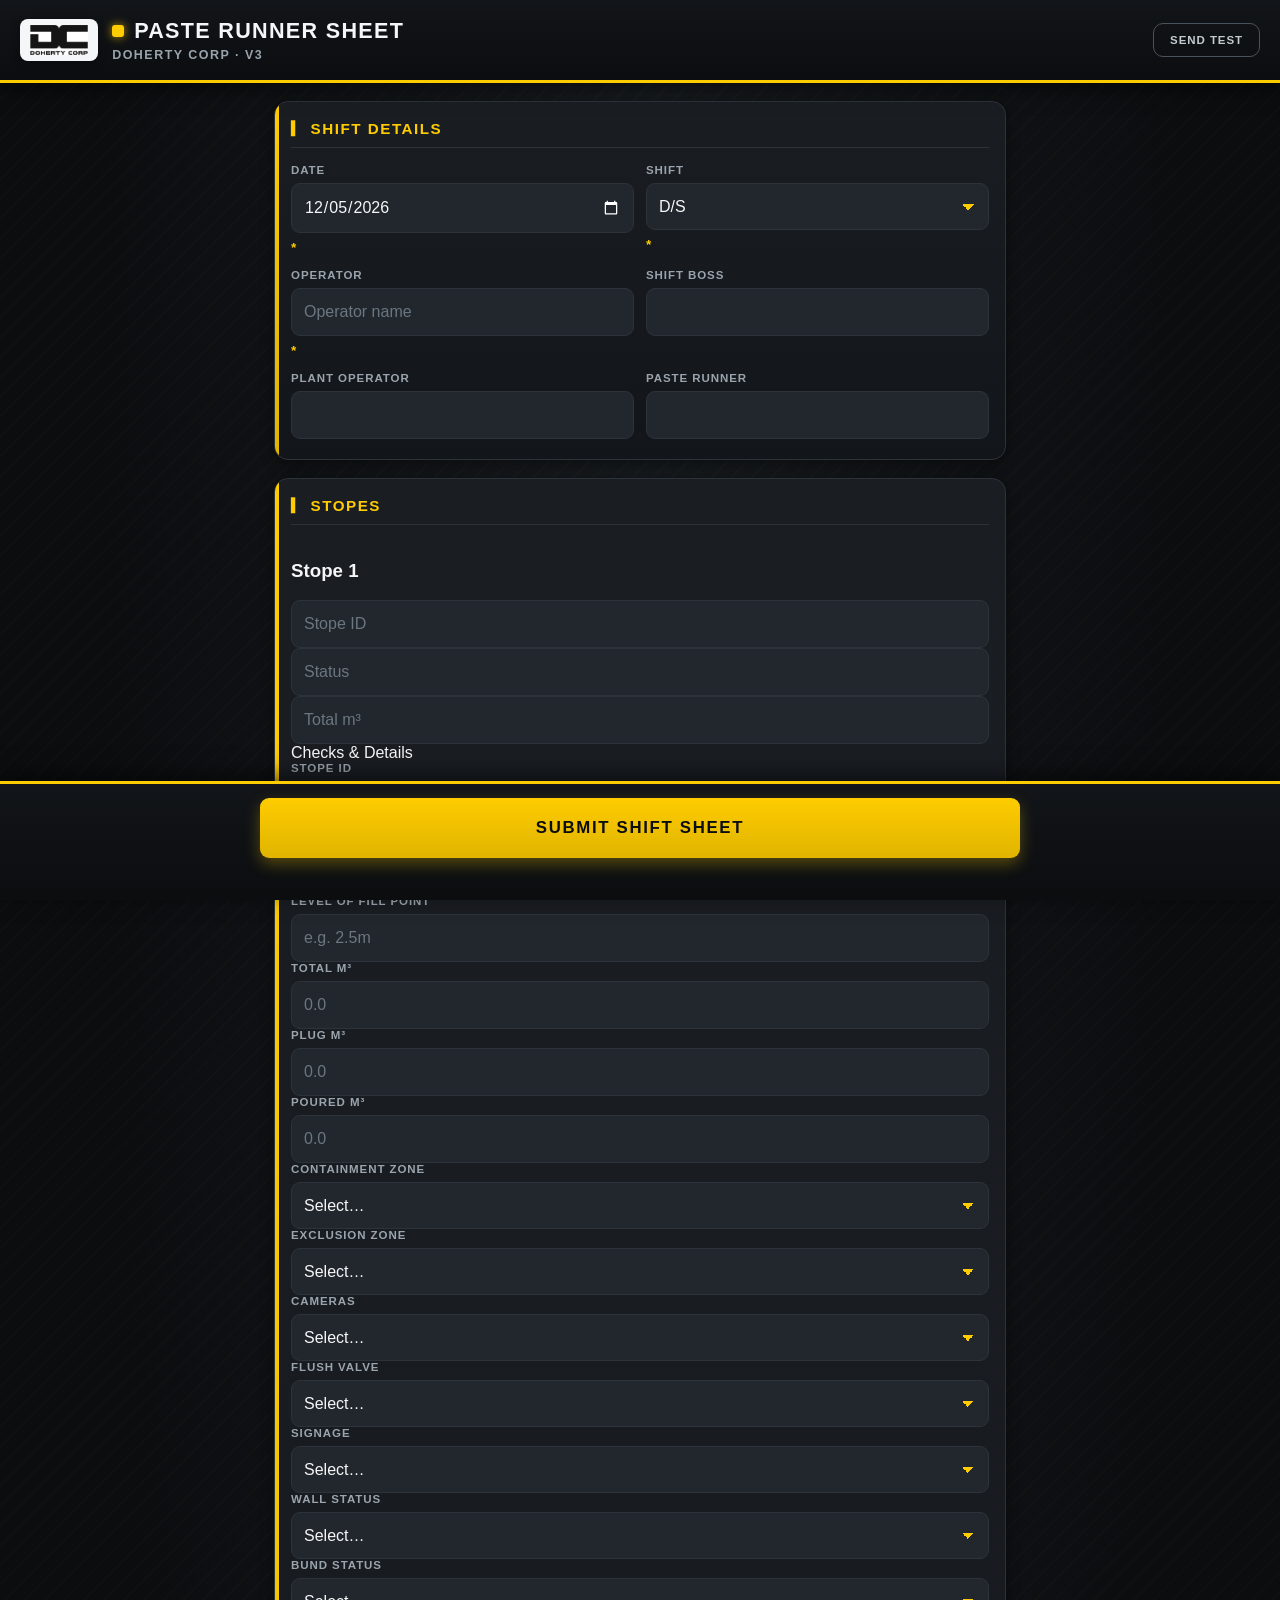
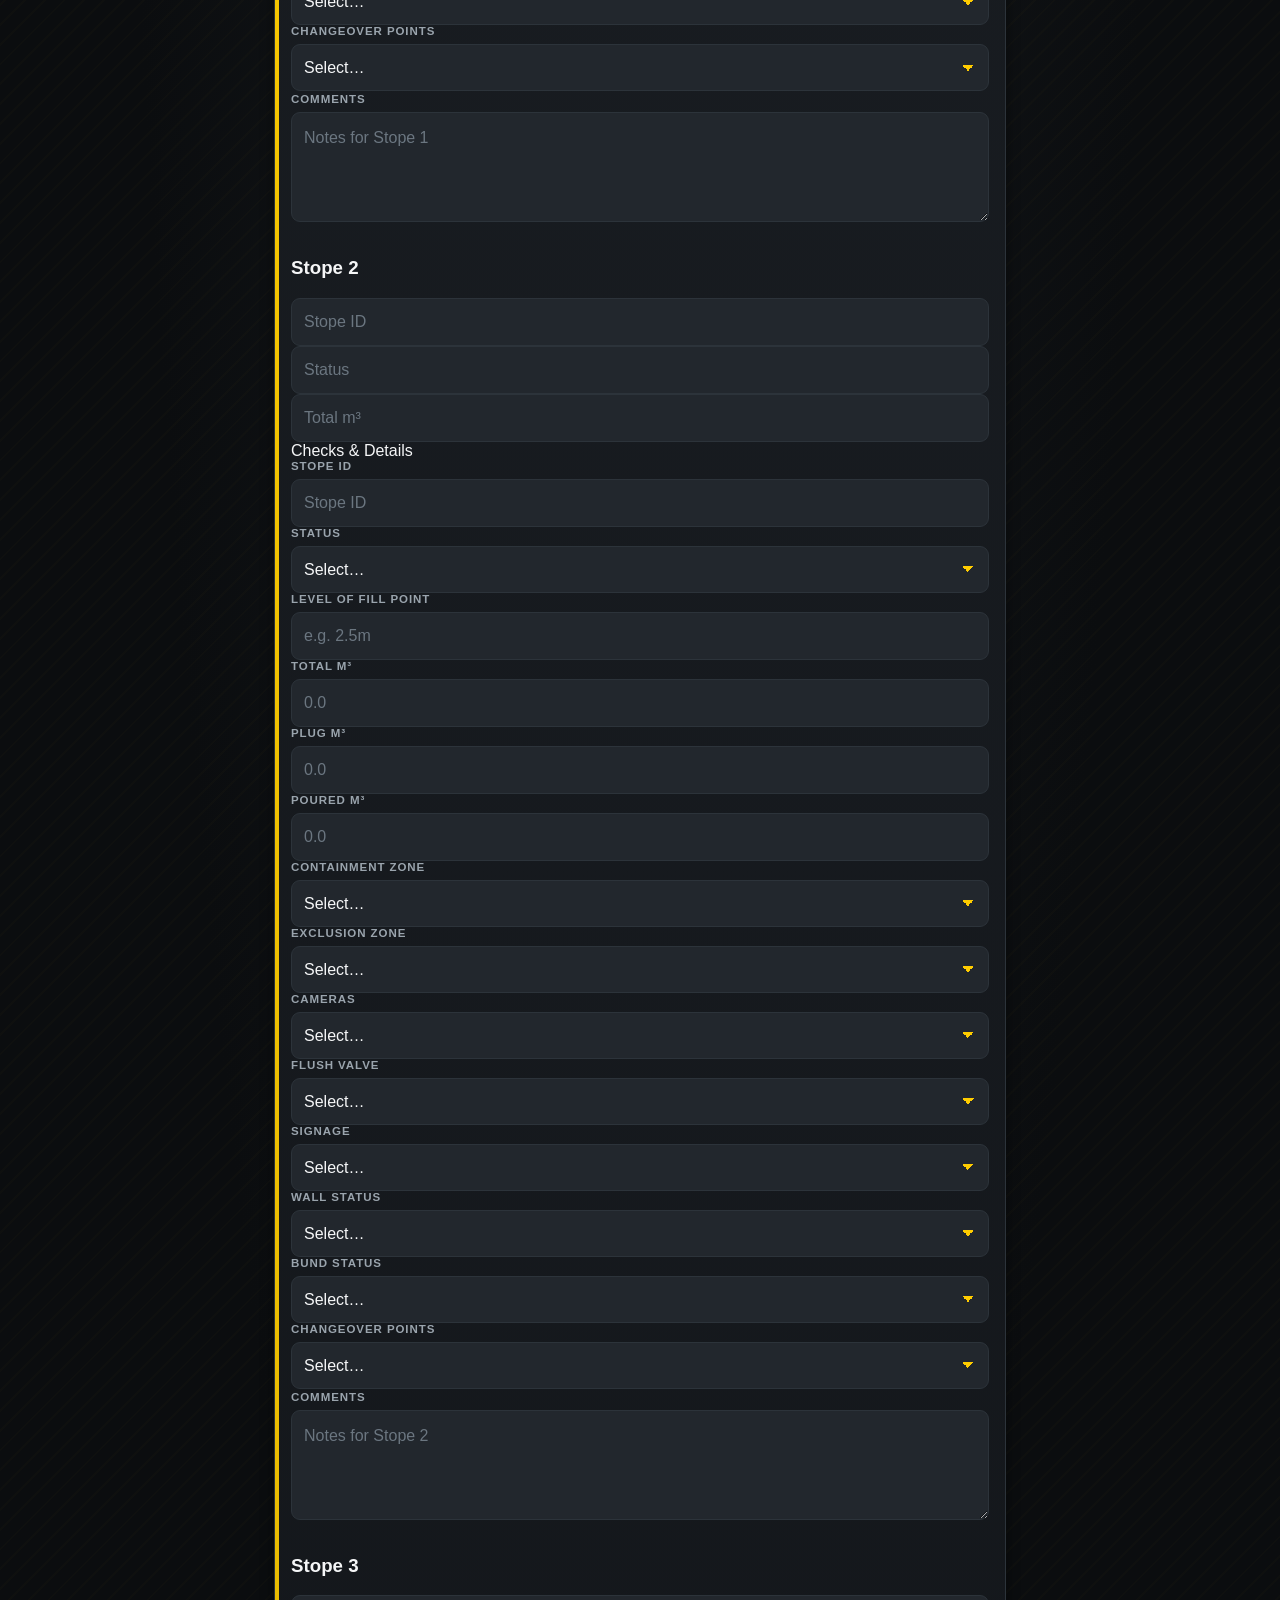
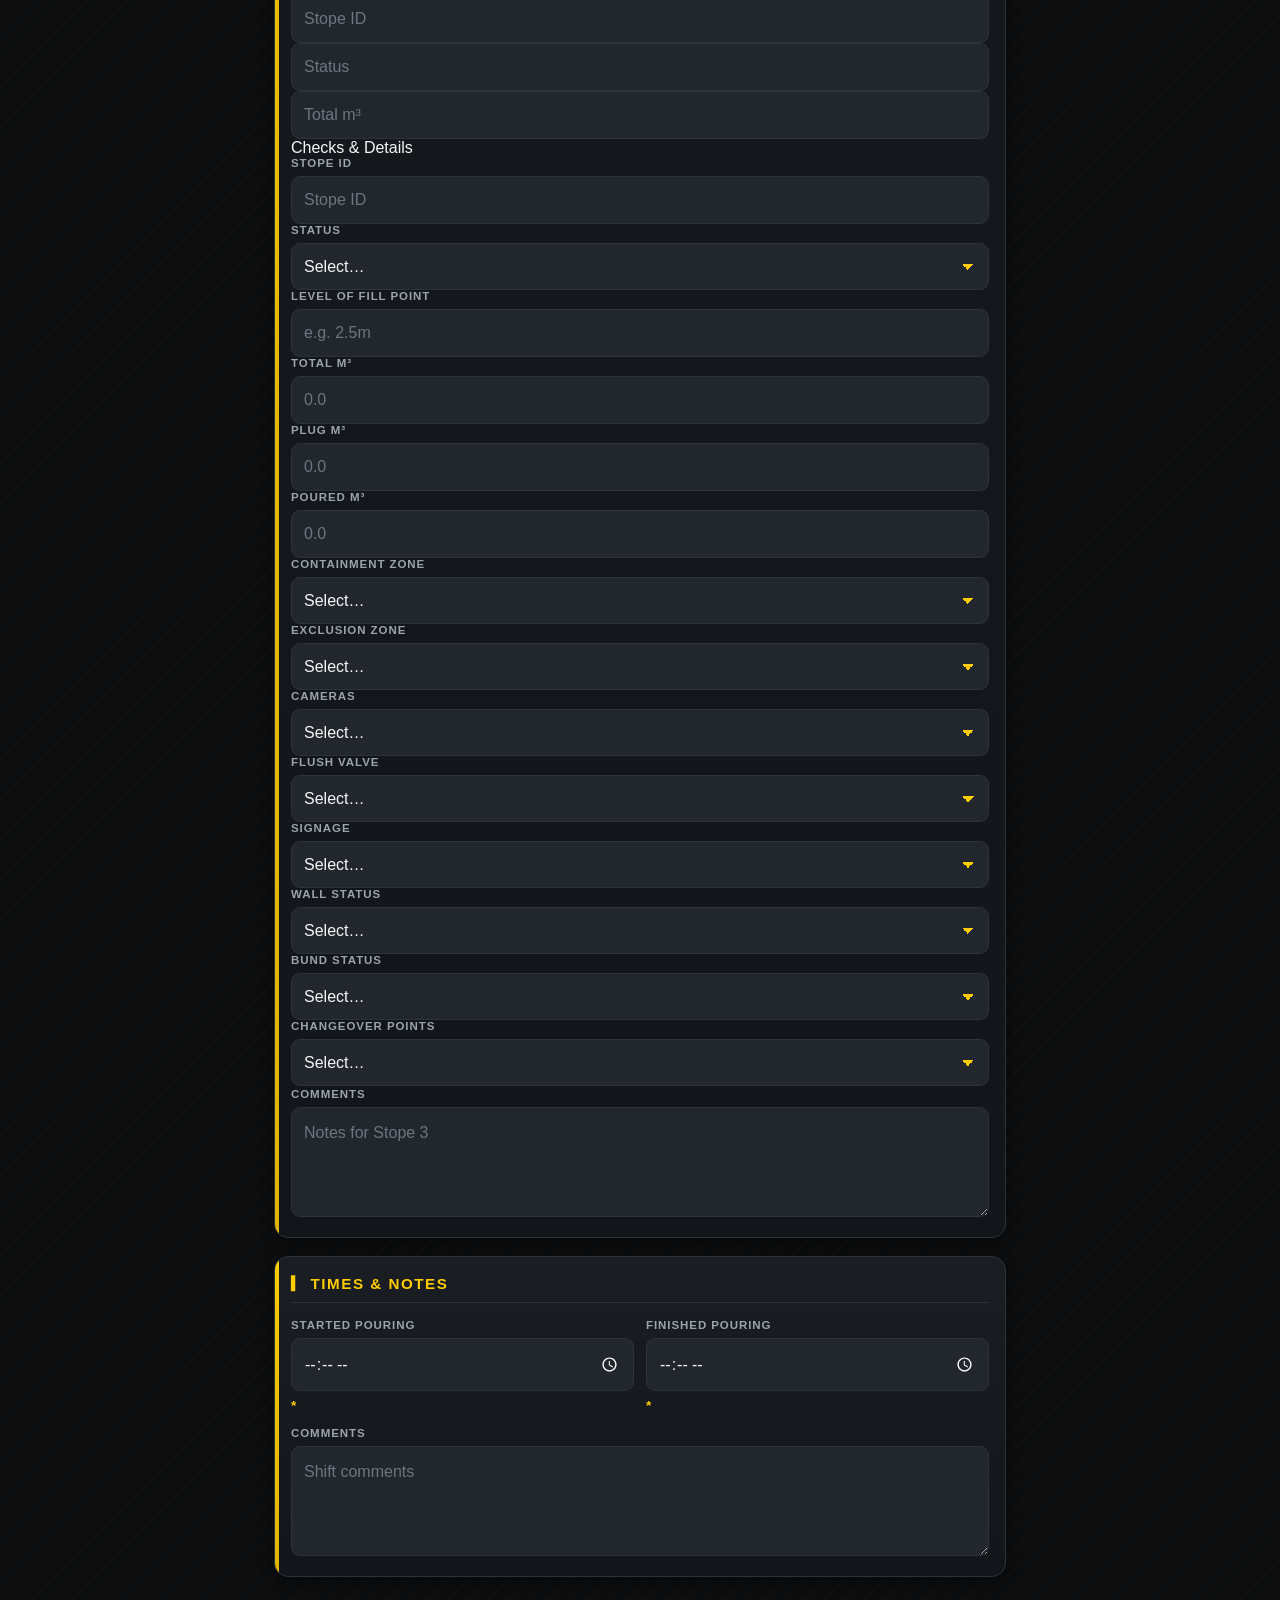
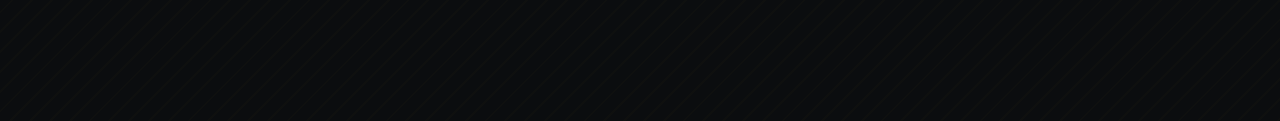
<file: index (2).html>
<!DOCTYPE html>
<html lang="en">
<head>
  <meta charset="UTF-8" />
  <meta name="viewport" content="width=device-width, initial-scale=1.0, maximum-scale=1.0, user-scalable=no" />
  <meta name="mobile-web-app-capable" content="yes" />
  <meta name="apple-mobile-web-app-capable" content="yes" />
  <meta name="apple-mobile-web-app-title" content="Paste Runner" />
  <title>Paste Runner V3</title>
  <link rel="stylesheet" href="style.css" />
</head>
<body>
  <header class="app-header">
    <div class="header-brand">
      <img src="DC_LOGO.jpg" alt="Doherty Corp" class="logo" />
      <div>
        <h1>Paste Runner Sheet</h1>
        <p>Doherty Corp · V3</p>
      </div>
    </div>
    <button id="testBtn" class="btn ghost">Send Test</button>
  </header>
  <main class="wrap">
    <section class="card">
      <h2>Shift Details</h2>
      <div class="grid">
        <label class="required">Date <input id="shift_date" type="date"></label>
        <label class="required">Shift
          <select id="shift_type">
            <option value="D/S">D/S</option>
            <option value="N/S">N/S</option>
          </select>
        </label>
        <label class="required">Operator <input id="operator" type="text" placeholder="Operator name"></label>
        <label>Shift Boss <input id="shift_boss" type="text"></label>
        <label>Plant Operator <input id="plant_operator" type="text"></label>
        <label>Paste Runner <input id="paste_runner" type="text"></label>
      </div>
    </section>
    <section class="card">
      <h2>Stopes</h2>
      <div class="stope-grid">
        <div class="stope">
          <h3>Stope 1</h3>
          <input id="stope_1_id" placeholder="Stope ID">
          <input id="stope_1_status" placeholder="Status">
          <input id="stope_1_total" placeholder="Total m³">

          <div class="stope-divider">Checks &amp; Details</div>
          <div class="stope-fields">
            <label>Stope ID <input id="stope1_id" type="text" placeholder="Stope ID"></label>
            <label>Status
              <select id="stope1_status">
              <option value="">Select…</option>
              <option value="Complete">Complete</option>
              <option value="Ongoing">Ongoing</option>
              <option value="Stopped">Stopped</option>
              <option value="Not Started">Not Started</option>
              </select>
            </label>
            <label>Level of Fill Point <input id="stope1_fill_point" type="text" placeholder="e.g. 2.5m"></label>
            <label>Total m³ <input id="stope1_total_m3" type="number" step="0.1" placeholder="0.0"></label>
            <label>Plug m³ <input id="stope1_plug_m3" type="number" step="0.1" placeholder="0.0"></label>
            <label>Poured m³ <input id="stope1_poured_m3" type="number" step="0.1" placeholder="0.0"></label>
            <label>Containment Zone
              <select id="stope1_containment_zone">
              <option value="">Select…</option>
              <option value="OK">OK</option>
              <option value="Requires Attention">Requires Attention</option>
              <option value="N/A">N/A</option>
              </select>
            </label>
            <label>Exclusion Zone
              <select id="stope1_exclusion_zone">
              <option value="">Select…</option>
              <option value="OK">OK</option>
              <option value="Requires Attention">Requires Attention</option>
              <option value="N/A">N/A</option>
              </select>
            </label>
            <label>Cameras
              <select id="stope1_cameras">
              <option value="">Select…</option>
              <option value="OK">OK</option>
              <option value="Requires Attention">Requires Attention</option>
              <option value="N/A">N/A</option>
              </select>
            </label>
            <label>Flush Valve
              <select id="stope1_flush_valve">
              <option value="">Select…</option>
              <option value="OK">OK</option>
              <option value="Requires Attention">Requires Attention</option>
              <option value="N/A">N/A</option>
              </select>
            </label>
            <label>Signage
              <select id="stope1_signage">
              <option value="">Select…</option>
              <option value="OK">OK</option>
              <option value="Requires Attention">Requires Attention</option>
              <option value="N/A">N/A</option>
              </select>
            </label>
            <label>Wall Status
              <select id="stope1_wall_status">
              <option value="">Select…</option>
              <option value="OK">OK</option>
              <option value="Requires Attention">Requires Attention</option>
              <option value="N/A">N/A</option>
              </select>
            </label>
            <label>Bund Status
              <select id="stope1_bund_status">
              <option value="">Select…</option>
              <option value="OK">OK</option>
              <option value="Requires Attention">Requires Attention</option>
              <option value="N/A">N/A</option>
              </select>
            </label>
            <label>Changeover Points
              <select id="stope1_changeover_points">
              <option value="">Select…</option>
              <option value="OK">OK</option>
              <option value="Requires Attention">Requires Attention</option>
              <option value="N/A">N/A</option>
              </select>
            </label>
          </div>
          <label class="stope-comments">Comments <textarea id="stope1_comments" placeholder="Notes for Stope 1"></textarea></label>
        </div>

        <div class="stope">
          <h3>Stope 2</h3>
          <input id="stope_2_id" placeholder="Stope ID">
          <input id="stope_2_status" placeholder="Status">
          <input id="stope_2_total" placeholder="Total m³">

          <div class="stope-divider">Checks &amp; Details</div>
          <div class="stope-fields">
            <label>Stope ID <input id="stope2_id" type="text" placeholder="Stope ID"></label>
            <label>Status
              <select id="stope2_status">
              <option value="">Select…</option>
              <option value="Complete">Complete</option>
              <option value="Ongoing">Ongoing</option>
              <option value="Stopped">Stopped</option>
              <option value="Not Started">Not Started</option>
              </select>
            </label>
            <label>Level of Fill Point <input id="stope2_fill_point" type="text" placeholder="e.g. 2.5m"></label>
            <label>Total m³ <input id="stope2_total_m3" type="number" step="0.1" placeholder="0.0"></label>
            <label>Plug m³ <input id="stope2_plug_m3" type="number" step="0.1" placeholder="0.0"></label>
            <label>Poured m³ <input id="stope2_poured_m3" type="number" step="0.1" placeholder="0.0"></label>
            <label>Containment Zone
              <select id="stope2_containment_zone">
              <option value="">Select…</option>
              <option value="OK">OK</option>
              <option value="Requires Attention">Requires Attention</option>
              <option value="N/A">N/A</option>
              </select>
            </label>
            <label>Exclusion Zone
              <select id="stope2_exclusion_zone">
              <option value="">Select…</option>
              <option value="OK">OK</option>
              <option value="Requires Attention">Requires Attention</option>
              <option value="N/A">N/A</option>
              </select>
            </label>
            <label>Cameras
              <select id="stope2_cameras">
              <option value="">Select…</option>
              <option value="OK">OK</option>
              <option value="Requires Attention">Requires Attention</option>
              <option value="N/A">N/A</option>
              </select>
            </label>
            <label>Flush Valve
              <select id="stope2_flush_valve">
              <option value="">Select…</option>
              <option value="OK">OK</option>
              <option value="Requires Attention">Requires Attention</option>
              <option value="N/A">N/A</option>
              </select>
            </label>
            <label>Signage
              <select id="stope2_signage">
              <option value="">Select…</option>
              <option value="OK">OK</option>
              <option value="Requires Attention">Requires Attention</option>
              <option value="N/A">N/A</option>
              </select>
            </label>
            <label>Wall Status
              <select id="stope2_wall_status">
              <option value="">Select…</option>
              <option value="OK">OK</option>
              <option value="Requires Attention">Requires Attention</option>
              <option value="N/A">N/A</option>
              </select>
            </label>
            <label>Bund Status
              <select id="stope2_bund_status">
              <option value="">Select…</option>
              <option value="OK">OK</option>
              <option value="Requires Attention">Requires Attention</option>
              <option value="N/A">N/A</option>
              </select>
            </label>
            <label>Changeover Points
              <select id="stope2_changeover_points">
              <option value="">Select…</option>
              <option value="OK">OK</option>
              <option value="Requires Attention">Requires Attention</option>
              <option value="N/A">N/A</option>
              </select>
            </label>
          </div>
          <label class="stope-comments">Comments <textarea id="stope2_comments" placeholder="Notes for Stope 2"></textarea></label>
        </div>

        <div class="stope">
          <h3>Stope 3</h3>
          <input id="stope_3_id" placeholder="Stope ID">
          <input id="stope_3_status" placeholder="Status">
          <input id="stope_3_total" placeholder="Total m³">

          <div class="stope-divider">Checks &amp; Details</div>
          <div class="stope-fields">
            <label>Stope ID <input id="stope3_id" type="text" placeholder="Stope ID"></label>
            <label>Status
              <select id="stope3_status">
              <option value="">Select…</option>
              <option value="Complete">Complete</option>
              <option value="Ongoing">Ongoing</option>
              <option value="Stopped">Stopped</option>
              <option value="Not Started">Not Started</option>
              </select>
            </label>
            <label>Level of Fill Point <input id="stope3_fill_point" type="text" placeholder="e.g. 2.5m"></label>
            <label>Total m³ <input id="stope3_total_m3" type="number" step="0.1" placeholder="0.0"></label>
            <label>Plug m³ <input id="stope3_plug_m3" type="number" step="0.1" placeholder="0.0"></label>
            <label>Poured m³ <input id="stope3_poured_m3" type="number" step="0.1" placeholder="0.0"></label>
            <label>Containment Zone
              <select id="stope3_containment_zone">
              <option value="">Select…</option>
              <option value="OK">OK</option>
              <option value="Requires Attention">Requires Attention</option>
              <option value="N/A">N/A</option>
              </select>
            </label>
            <label>Exclusion Zone
              <select id="stope3_exclusion_zone">
              <option value="">Select…</option>
              <option value="OK">OK</option>
              <option value="Requires Attention">Requires Attention</option>
              <option value="N/A">N/A</option>
              </select>
            </label>
            <label>Cameras
              <select id="stope3_cameras">
              <option value="">Select…</option>
              <option value="OK">OK</option>
              <option value="Requires Attention">Requires Attention</option>
              <option value="N/A">N/A</option>
              </select>
            </label>
            <label>Flush Valve
              <select id="stope3_flush_valve">
              <option value="">Select…</option>
              <option value="OK">OK</option>
              <option value="Requires Attention">Requires Attention</option>
              <option value="N/A">N/A</option>
              </select>
            </label>
            <label>Signage
              <select id="stope3_signage">
              <option value="">Select…</option>
              <option value="OK">OK</option>
              <option value="Requires Attention">Requires Attention</option>
              <option value="N/A">N/A</option>
              </select>
            </label>
            <label>Wall Status
              <select id="stope3_wall_status">
              <option value="">Select…</option>
              <option value="OK">OK</option>
              <option value="Requires Attention">Requires Attention</option>
              <option value="N/A">N/A</option>
              </select>
            </label>
            <label>Bund Status
              <select id="stope3_bund_status">
              <option value="">Select…</option>
              <option value="OK">OK</option>
              <option value="Requires Attention">Requires Attention</option>
              <option value="N/A">N/A</option>
              </select>
            </label>
            <label>Changeover Points
              <select id="stope3_changeover_points">
              <option value="">Select…</option>
              <option value="OK">OK</option>
              <option value="Requires Attention">Requires Attention</option>
              <option value="N/A">N/A</option>
              </select>
            </label>
          </div>
          <label class="stope-comments">Comments <textarea id="stope3_comments" placeholder="Notes for Stope 3"></textarea></label>
        </div>
      </div>
    </section>
    <section class="card">
      <h2>Times & Notes</h2>
      <div class="grid">
        <label class="required">Started Pouring <input id="started_pouring" type="time"></label>
        <label class="required">Finished Pouring <input id="finished_pouring" type="time"></label>
      </div>
      <label style="margin-top:14px;">Comments <textarea id="comments" placeholder="Shift comments"></textarea></label>
    </section>
    <section class="submit-card">
      <button id="submitBtn" class="btn primary">Submit Shift Sheet</button>
      <div id="status" class="status"></div>
    </section>
  </main>
  <script src="app.js"></script>
</body>
</html>
</file>
<file: style.css>
/* ============================================================
   PASTE RUNNER SHEET — INDUSTRIAL / UNDERGROUND FIELD APP THEME
   Styling only. No IDs, structure, or JS-relevant attributes
   are referenced or required by this file to change.
   ============================================================ */

:root{
  --charcoal-950:#0b0d0f;
  --charcoal-900:#121519;
  --charcoal-800:#1a1e23;
  --charcoal-700:#22272d;
  --charcoal-600:#2c333a;
  --grey-500:#4a535c;
  --grey-400:#6b7680;
  --grey-300:#9aa4ad;
  --grey-200:#c3cbd1;
  --white:#f5f6f7;
  --safety-yellow:#ffcc00;
  --safety-yellow-dim:#e0b400;
  --danger:#ff5555;
  --ok:#3ecf8e;
  --radius:14px;
  --radius-sm:9px;
  --shadow-card:0 4px 14px rgba(0,0,0,0.45);
  --font: -apple-system, BlinkMacSystemFont, "Segoe UI", Roboto, "Helvetica Neue", Arial, sans-serif;
}

*{ box-sizing:border-box; -webkit-tap-highlight-color: transparent; }

html, body{
  margin:0;
  padding:0;
  background: radial-gradient(ellipse at top, #171b1f 0%, var(--charcoal-950) 60%);
  color: var(--white);
  font-family: var(--font);
  -webkit-font-smoothing: antialiased;
}

body{
  min-height:100vh;
  padding-bottom: 120px; /* keep content clear of sticky submit bar */
  background-image:
    repeating-linear-gradient(135deg, rgba(255,204,0,0.015) 0px, rgba(255,204,0,0.015) 2px, transparent 2px, transparent 14px);
}

/* ---------------- HEADER ---------------- */
.app-header{
  position: sticky;
  top:0;
  z-index: 50;
  display:flex;
  align-items:center;
  justify-content:space-between;
  gap:16px;
  padding: 18px 20px;
  background: linear-gradient(180deg, var(--charcoal-900) 0%, var(--charcoal-950) 100%);
  border-bottom: 3px solid var(--safety-yellow);
  box-shadow: 0 6px 18px rgba(0,0,0,0.55);
}

.header-brand{
  display:flex;
  align-items:center;
  gap:14px;
}

.header-brand .logo{
  height: 42px;
  width: auto;
  display:block;
  background: var(--white);
  padding: 6px 10px;
  border-radius: 8px;
  box-shadow: 0 2px 8px rgba(0,0,0,0.35);
}

.app-header h1{
  margin:0;
  font-size: 1.35rem;
  letter-spacing: 0.06em;
  text-transform: uppercase;
  font-weight: 800;
  color: var(--white);
  display:flex;
  align-items:center;
  gap:10px;
}

.app-header h1::before{
  content:"";
  display:inline-block;
  width:12px;
  height:12px;
  background: var(--safety-yellow);
  border-radius: 3px;
  box-shadow: 0 0 10px rgba(255,204,0,0.7);
}

.app-header p{
  margin: 4px 0 0;
  font-size: 0.78rem;
  color: var(--grey-300);
  text-transform: uppercase;
  letter-spacing: 0.12em;
  font-weight: 600;
}

/* ---------------- LAYOUT ---------------- */
.wrap{
  max-width: 760px;
  margin: 0 auto;
  padding: 18px 14px 24px;
  display:flex;
  flex-direction:column;
  gap:18px;
}

/* ---------------- CARDS ---------------- */
.card{
  background: linear-gradient(180deg, var(--charcoal-800) 0%, var(--charcoal-900) 100%);
  border: 1px solid var(--charcoal-600);
  border-radius: var(--radius);
  padding: 18px 16px 20px;
  box-shadow: var(--shadow-card);
  position: relative;
  overflow: hidden;
}

.card::before{
  content:"";
  position:absolute;
  left:0; top:0; bottom:0;
  width:4px;
  background: linear-gradient(180deg, var(--safety-yellow), var(--safety-yellow-dim));
}

.card h2{
  margin: 0 0 16px;
  font-size: 0.95rem;
  text-transform: uppercase;
  letter-spacing: 0.1em;
  font-weight: 800;
  color: var(--safety-yellow);
  padding-bottom: 10px;
  border-bottom: 1px solid var(--charcoal-600);
  display:flex;
  align-items:center;
  gap:8px;
}

.card h2::before{
  content:"▍";
  color: var(--safety-yellow);
  font-size: 0.8rem;
}

/* ---------------- FORM GRID ---------------- */
.grid{
  display:grid;
  grid-template-columns: 1fr 1fr;
  gap: 14px 12px;
}

label{
  display:flex;
  flex-direction:column;
  gap:7px;
  font-size: 0.72rem;
  font-weight: 700;
  text-transform: uppercase;
  letter-spacing: 0.08em;
  color: var(--grey-300);
}

/* Mark key fields as required — visual only, no attribute/logic change.
   Apply by adding class="required" to a <label> in the HTML. */
label.required::after{
  content:" *";
  color: var(--safety-yellow);
  font-size: 0.85rem;
}

input, select, textarea{
  width:100%;
  background: var(--charcoal-700);
  border: 1.5px solid var(--charcoal-600);
  border-radius: var(--radius-sm);
  color: var(--white);
  padding: 14px 12px;
  font-size: 1rem;
  font-weight: 500;
  font-family: var(--font);
  transition: border-color .15s ease, box-shadow .15s ease, background .15s ease;
  -webkit-appearance: none;
  appearance: none;
}

input::placeholder, textarea::placeholder{
  color: var(--grey-400);
  font-weight: 400;
}

input:focus, select:focus, textarea:focus{
  outline: none;
  border-color: var(--safety-yellow);
  background: var(--charcoal-600);
  box-shadow: 0 0 0 3px rgba(255,204,0,0.18);
}

select{
  background-image: linear-gradient(45deg, transparent 50%, var(--safety-yellow) 50%),
                     linear-gradient(135deg, var(--safety-yellow) 50%, transparent 50%);
  background-position: calc(100% - 20px) center, calc(100% - 14px) center;
  background-size: 6px 6px, 6px 6px;
  background-repeat: no-repeat;
  padding-right: 34px;
}

input[type="date"], input[type="time"]{
  color-scheme: dark;
}

textarea{
  min-height: 110px;
  resize: vertical;
  line-height: 1.4;
}

/* ---------------- STOPES ---------------- */
.stope-grid{
  display:grid;
  grid-template-columns: 1fr;
  gap: 16px;
}

.stope-card{
  background: var(--charcoal-700);
  border: 1px solid var(--charcoal-600);
  border-left: 5px solid var(--grey-500);
  border-radius: var(--radius);
  padding: 18px 16px 20px;
  display:flex;
  flex-direction:column;
  gap:14px;
  transition: border-color .15s ease;
  box-shadow: var(--shadow-card);
}

.stope-card:focus-within{
  border-left-color: var(--safety-yellow);
}

.stope-card-header{
  display:flex;
  align-items:center;
  justify-content:space-between;
  flex-wrap: wrap;
  gap: 10px;
}

.stope-card-header h3{
  margin:0;
  font-size: 1.05rem;
  text-transform: uppercase;
  letter-spacing: 0.1em;
  font-weight: 800;
  color: var(--white);
  display:flex;
  align-items:center;
  gap:8px;
}

.stope-card-header h3::before{
  content:"⛏";
  color: var(--safety-yellow);
  font-size: 1rem;
}

.stope-name-field{
  margin-top: -2px;
}
.stope-name-field input{
  font-size: 1.05rem;
  font-weight: 700;
  padding: 16px 14px;
}

/* ---- Stope Status / Hot Seating buttons ---- */
.status-group-label{
  font-size: 0.7rem;
  font-weight: 800;
  text-transform: uppercase;
  letter-spacing: 0.1em;
  color: var(--grey-300);
  margin-bottom: -6px;
}

.status-btn-group{
  display:grid;
  grid-template-columns: 1fr 1fr;
  gap: 10px;
}

.status-btn-group.two-col{
  grid-template-columns: 1fr 1fr !important;
}
.status-btn-group.three-col{
  grid-template-columns: 1fr 1fr 1fr !important;
}

.status-btn, .hotseat-btn{
  display:flex;
  align-items:center;
  justify-content:center;
  gap:10px;
  min-height: 58px;
  padding: 14px 10px;
  border-radius: 14px;
  border: 2px solid var(--charcoal-600);
  background: var(--charcoal-800);
  color: var(--grey-200);
  font-weight: 800;
  font-size: 0.82rem;
  letter-spacing: 0.05em;
  text-transform: uppercase;
  font-family: var(--font);
  cursor: pointer;
  transition: border-color .15s ease, background .15s ease, box-shadow .15s ease, transform .08s ease;
  touch-action: manipulation;
}

.status-btn:active, .hotseat-btn:active{
  transform: scale(0.97);
}

.status-btn.active, .hotseat-btn.active{
  border-color: var(--safety-yellow);
  background: var(--charcoal-600);
  color: #ffffff;
  box-shadow: 0 0 0 3px rgba(255,204,0,0.22);
}

.status-dot{
  width: 14px;
  height: 14px;
  border-radius: 50%;
  display:inline-block;
  flex-shrink: 0;
  box-shadow: 0 0 6px rgba(0,0,0,0.5);
}
.dot-pouring{ background:#2ecc71; }
.dot-full{ background:#ff4d4d; }
.dot-curing{ background:#ff9f1c; }
.dot-other{ background:#9aa4ad; }

.other-status-wrap{
  max-height: 0;
  overflow: hidden;
  opacity: 0;
  transition: max-height .28s ease, opacity .2s ease, margin .28s ease;
}
.other-status-wrap.show{
  max-height: 240px;
  opacity: 1;
  margin-top: 2px;
}

/* ---- Time of Flush (repeatable) ---- */
.flush-times-list{
  display:flex;
  flex-direction:column;
  gap: 10px;
}

.flush-time-row{
  display:flex;
  flex-direction: column;
  gap: 10px;
  padding: 12px 14px;
  background: var(--charcoal-800);
  border: 1.5px solid var(--charcoal-600);
  border-radius: var(--radius-sm);
}

.flush-time-row-top{
  display:flex;
  align-items: flex-end;
  gap: 12px;
}

.flush-time-label{
  flex: 1 1 auto;
}

.flush-comments-field textarea{
  min-height: 70px;
}

.remove-flush-btn{
  flex: 0 0 auto;
  background: transparent;
  border: 2px solid var(--danger);
  color: var(--danger);
  font-weight: 800;
  font-size: 0.68rem;
  text-transform: uppercase;
  letter-spacing: 0.06em;
  padding: 10px 14px;
  border-radius: 10px;
  cursor: pointer;
  touch-action: manipulation;
}
.remove-flush-btn:active{
  background: rgba(255,85,85,0.12);
}

.add-flush-btn{
  align-self: flex-start;
  min-height: 48px;
  padding: 12px 20px;
  font-size: 0.8rem;
  border-radius: 10px;
  margin-top: 2px;
}

/* ---- Fill / volume metrics ---- */
.stope-metrics-grid{
  display:grid;
  grid-template-columns: 1fr 1fr;
  gap: 12px 12px;
}

/* ---- Checklist ---- */
.checklist-divider{
  padding-top: 10px;
  border-top: 1px dashed var(--charcoal-600);
  font-size: 0.7rem;
  text-transform: uppercase;
  letter-spacing: 0.12em;
  color: var(--grey-300);
  font-weight: 800;
}

.checklist{
  display:flex;
  flex-direction:column;
  gap: 10px;
}

.checklist-row{
  display:flex;
  flex-wrap: wrap;
  align-items:center;
  justify-content:space-between;
  gap: 10px 12px;
  padding: 12px 14px;
  border: 2px solid var(--charcoal-600);
  border-radius: 12px;
  background: var(--charcoal-800);
  transition: border-color .2s ease, background .2s ease;
}

.checklist-row.issue-active{
  border-color: var(--danger);
  background: rgba(255,85,85,0.08);
}

.checklist-label{
  flex: 1 1 auto;
  font-size: 0.85rem;
  font-weight: 700;
  text-transform: uppercase;
  letter-spacing: 0.04em;
  color: var(--grey-200);
}

.checklist-cycle-btn{
  flex: 0 0 auto;
  min-width: 180px;
  min-height: 52px;
  padding: 12px 16px;
  border-radius: 12px;
  border: 2px solid var(--charcoal-600);
  font-weight: 800;
  font-size: 0.88rem;
  letter-spacing: 0.03em;
  font-family: var(--font);
  cursor: pointer;
  background: var(--charcoal-700);
  color: var(--grey-400);
  transition: background .18s ease, color .18s ease, border-color .18s ease, transform .08s ease;
  touch-action: manipulation;
}

.checklist-cycle-btn:active{
  transform: scale(0.96);
}

.checklist-cycle-btn.cycle-none{
  background: var(--charcoal-700);
  color: var(--grey-400);
  border-color: var(--charcoal-600);
}
.checklist-cycle-btn.cycle-ok{
  background: #123524;
  color: #3ecf8e;
  border-color: #2f7a55;
}
.checklist-cycle-btn.cycle-issue{
  background: #3a1414;
  color: #ff8a80;
  border-color: #a83a34;
}
.checklist-cycle-btn.cycle-na{
  background: #262b30;
  color: #9aa4ad;
  border-color: #454e56;
}

.issue-details-wrap{
  flex: 1 1 100%;
  max-height: 0;
  overflow: hidden;
  opacity: 0;
  transition: max-height .28s ease, opacity .2s ease, margin .28s ease;
}
.issue-details-wrap.show{
  max-height: 240px;
  opacity: 1;
  margin-top: 2px;
}

.issue-details-wrap label{
  color: var(--danger);
}

.issue-details-wrap textarea{
  border-color: rgba(255,85,85,0.4);
}

.stope-comments{
  margin-top: 2px;
}

.stope-comments textarea{
  min-height: 110px;
}

/* ---------------- LEVEL CHECKS (per stope) ---------------- */
.level-entries-list{
  display:flex;
  flex-direction:column;
  gap: 12px;
}

.level-entry{
  background: var(--charcoal-800);
  border: 1.5px solid var(--charcoal-600);
  border-radius: var(--radius-sm);
  padding: 14px;
  display:flex;
  flex-direction:column;
  gap: 12px;
}

.level-entry-row{
  display:flex;
  align-items:center;
  gap: 12px;
  flex-wrap: wrap;
}

.level-entry-name{
  flex: 1 1 180px;
}
.level-entry-name input{
  font-weight: 800;
  font-size: 1rem;
  text-transform: uppercase;
  letter-spacing: 0.03em;
}

.remove-level-entry-btn{
  flex: 0 0 auto;
  background: transparent;
  border: 2px solid var(--danger);
  color: var(--danger);
  font-weight: 800;
  font-size: 0.68rem;
  text-transform: uppercase;
  letter-spacing: 0.06em;
  padding: 10px 14px;
  border-radius: 10px;
  cursor: pointer;
  touch-action: manipulation;
}
.remove-level-entry-btn:active{
  background: rgba(255,85,85,0.12);
}

/* Compact by default, wraps to a second line on small screens per spec,
   while the level name (above) always stays clearly visible. */
.level-checks-row{
  display:flex;
  flex-wrap: wrap;
  gap: 10px;
}

.level-check-box{
  display:flex;
  flex-direction:column;
  align-items:center;
  justify-content:center;
  gap: 6px;
  min-width: 68px;
  padding: 10px 8px;
  background: var(--charcoal-700);
  border: 2px solid var(--charcoal-600);
  border-radius: 12px;
  cursor: pointer;
  touch-action: manipulation;
  transition: border-color .15s ease, background .15s ease;
}
.level-check-box.checked-visual{
  border-color: #2ecc71;
  background: rgba(46,204,113,0.1);
}

.level-check-box input[type="checkbox"]{
  appearance: none;
  -webkit-appearance: none;
  width: 32px;
  height: 32px;
  border-radius: 9px;
  border: 2px solid var(--grey-500);
  background: var(--charcoal-800);
  cursor: pointer;
  position: relative;
  margin: 0;
  flex-shrink: 0;
}
.level-check-box input[type="checkbox"]:checked{
  background: #123524;
  border-color: #2ecc71;
}
.level-check-box input[type="checkbox"]:checked::after{
  content: "✓";
  position: absolute;
  inset: 0;
  display:flex;
  align-items:center;
  justify-content:center;
  color: #3ecf8e;
  font-weight: 900;
  font-size: 1.15rem;
}

.check-num{
  font-size: 0.62rem;
  font-weight: 800;
  text-transform: uppercase;
  letter-spacing: 0.06em;
  color: var(--grey-400);
}

.check-time{
  font-size: 0.72rem;
  font-weight: 800;
  color: var(--safety-yellow);
  letter-spacing: 0.02em;
  min-height: 1em;
}

.add-level-entry-btn{
  align-self: flex-start;
  min-height: 48px;
  padding: 12px 20px;
  font-size: 0.8rem;
  border-radius: 10px;
}
.add-level-entry-btn:disabled{
  opacity: 0.5;
  cursor: not-allowed;
  border-style: solid;
}

/* ---------------- PDF LEVEL CHECKS TABLE ---------------- */
.pdf-level-checks-table td:not(.label){
  text-align: center;
  font-size: 11px;
  white-space: nowrap;
}
.pdf-level-empty{
  padding: 6px 16px 14px;
  font-size: 12px;
  color: #8b939b;
  font-style: italic;
}

/* ---- Add / Remove Stope ---- */
.add-stope-btn{
  width: 100%;
  margin-top: 16px;
  background: var(--charcoal-700);
  border: 2px dashed var(--safety-yellow);
  color: var(--safety-yellow);
  padding: 18px 16px;
  font-size: 1rem;
  border-radius: var(--radius);
  letter-spacing: 0.08em;
}
.add-stope-btn:active{
  background: var(--charcoal-600);
}

.remove-stope-btn{
  flex: 0 0 auto;
  background: transparent;
  border: 2px solid var(--danger);
  color: var(--danger);
  font-weight: 800;
  font-size: 0.7rem;
  text-transform: uppercase;
  letter-spacing: 0.06em;
  padding: 10px 14px;
  border-radius: 10px;
  cursor: pointer;
  touch-action: manipulation;
}
.remove-stope-btn:active{
  background: rgba(255,85,85,0.12);
}

/* ---- Times grid ---- */
.stope-times-grid{
  display:grid;
  grid-template-columns: 1fr 1fr;
  gap: 12px 12px;
}

/* ---- Photo capture ---- */
.photo-section{
  margin-top: 12px;
  padding-top: 12px;
  border-top: 1px dashed rgba(255,85,85,0.3);
}

.photo-add-btn{
  min-height: 48px;
  padding: 12px 18px;
  font-size: 0.8rem;
  border-radius: 10px;
}

.photo-thumb-grid{
  display:flex;
  flex-wrap: wrap;
  gap: 10px;
  margin-top: 12px;
}

.photo-thumb{
  position: relative;
  width: 84px;
  height: 84px;
  border-radius: 10px;
  overflow: hidden;
  border: 2px solid var(--charcoal-600);
  flex-shrink: 0;
}

.photo-thumb img{
  width: 100%;
  height: 100%;
  object-fit: cover;
  display: block;
}

.photo-delete-btn{
  position: absolute;
  top: 3px;
  right: 3px;
  width: 26px;
  height: 26px;
  border-radius: 50%;
  border: none;
  background: rgba(11,13,15,0.85);
  color: #fff;
  font-size: 1rem;
  font-weight: 800;
  line-height: 1;
  cursor: pointer;
  display:flex;
  align-items:center;
  justify-content:center;
  touch-action: manipulation;
}
.photo-delete-btn:active{
  background: var(--danger);
}

/* ---- PDF photo grid ---- */
.pdf-photo-grid{
  display:flex;
  flex-wrap: wrap;
  gap: 6px;
  margin-top: 8px;
}
.pdf-photo-thumb{
  width: 70px;
  height: 70px;
  object-fit: cover;
  border-radius: 6px;
  border: 1px solid #dcdfe2;
}

/* ---------------- BUTTONS ---------------- */
.btn{
  appearance: none;
  border: none;
  cursor: pointer;
  font-family: var(--font);
  font-weight: 800;
  text-transform: uppercase;
  letter-spacing: 0.08em;
  border-radius: var(--radius-sm);
  transition: transform .08s ease, filter .15s ease, box-shadow .15s ease;
  touch-action: manipulation;
}

.btn:active{
  transform: scale(0.97);
}

.btn.ghost{
  background: transparent;
  border: 1.5px solid var(--grey-500);
  color: var(--grey-200);
  padding: 10px 16px;
  font-size: 0.72rem;
  border-radius: 10px;
}

.btn.ghost:hover, .btn.ghost:active{
  border-color: var(--safety-yellow);
  color: var(--safety-yellow);
}

.btn.primary{
  width:100%;
  background: linear-gradient(180deg, var(--safety-yellow) 0%, var(--safety-yellow-dim) 100%);
  color: var(--charcoal-950);
  font-size: 1.05rem;
  padding: 20px 18px;
  box-shadow: 0 6px 16px rgba(255,204,0,0.3);
  letter-spacing: 0.1em;
}

.btn.primary:active{
  filter: brightness(0.95);
  box-shadow: 0 3px 8px rgba(255,204,0,0.25);
}

/* ---------------- STICKY SUBMIT BAR ---------------- */
.submit-card{
  position: fixed;
  left:0; right:0; bottom:0;
  z-index: 60;
  background: linear-gradient(180deg, var(--charcoal-900) 0%, var(--charcoal-950) 100%);
  border-top: 3px solid var(--safety-yellow);
  padding: 14px 16px calc(14px + env(safe-area-inset-bottom));
  box-shadow: 0 -6px 20px rgba(0,0,0,0.55);
}

.submit-card .btn.primary{
  max-width: 760px;
  margin: 0 auto;
  display:block;
}

.status{
  max-width: 760px;
  margin: 10px auto 0;
  text-align:center;
  font-size: 0.8rem;
  font-weight: 700;
  letter-spacing: 0.04em;
  color: var(--grey-300);
  min-height: 18px;
}

.status.ok{ color: var(--ok); }
.status.error{ color: var(--danger); }

/* ---------------- RESPONSIVE ---------------- */
@media (max-width: 520px){
  .grid{
    grid-template-columns: 1fr;
  }
  .stope-metrics-grid{
    grid-template-columns: 1fr;
  }
  .stope-times-grid{
    grid-template-columns: 1fr;
  }
  .app-header h1{
    font-size: 1.1rem;
  }
  .app-header p{
    font-size: 0.7rem;
  }
  .header-brand .logo{
    height: 32px;
    padding: 4px 8px;
  }
  .checklist-row{
    flex-direction: column;
    align-items: stretch;
  }
  .checklist-cycle-btn{
    width: 100%;
  }
}

@media (min-width: 600px){
  .status-btn-group{
    grid-template-columns: repeat(4, 1fr);
  }
}

@media (min-width: 700px){
  .stope-metrics-grid{
    grid-template-columns: 1fr 1fr 1fr 1fr;
  }
  .stope-times-grid{
    grid-template-columns: 1fr 1fr 1fr 1fr;
  }
}

/* ============================================================
   HIDDEN PDF TEMPLATE STYLES
   Captured by html2canvas + rendered into the PDF via jsPDF.
   Deliberately print-friendly (light body, dark header) rather
   than matching the app's dark theme 1:1 — a mostly-black PDF
   is expensive to print and hard to read underground.
   ============================================================ */

#pdfTemplateWrapper{
  position: fixed;
  top: 0;
  left: -10000px;
  z-index: -1;
  pointer-events: none;
}

.pdf-page{
  width: 794px; /* A4 @ 96dpi */
  background: #ffffff;
  color: #1b1e22;
  font-family: Arial, Helvetica, sans-serif;
  padding-bottom: 30px;
}

.pdf-header{
  display:flex;
  align-items:center;
  gap:20px;
  background: linear-gradient(180deg, #1a1e23 0%, #0b0d0f 100%);
  padding: 26px 32px;
  border-bottom: 6px solid #ffcc00;
}

.pdf-logo{
  height: 56px;
  width: auto;
  display:block;
  background: #ffffff;
  padding: 8px 12px;
  border-radius: 6px;
}

.pdf-header-text h1{
  margin:0;
  color:#ffffff;
  font-size: 26px;
  letter-spacing: 2px;
  text-transform: uppercase;
  font-weight: 800;
}

.pdf-header-text p{
  margin: 6px 0 0;
  color:#c3cbd1;
  font-size: 12px;
  letter-spacing: 1px;
  text-transform: uppercase;
}

.pdf-meta-bar{
  display:flex;
  background:#f0f1f2;
  border-bottom: 2px solid #dcdfe2;
}
.pdf-meta-bar > div{
  flex:1;
  padding: 14px 24px;
  border-right: 1px solid #dcdfe2;
}
.pdf-meta-bar > div:last-child{ border-right:none; }
.pdf-meta-bar span{
  display:block;
  font-size: 10px;
  text-transform: uppercase;
  letter-spacing: 1px;
  color:#6b7680;
  margin-bottom: 4px;
}
.pdf-meta-bar strong{
  font-size: 17px;
  color:#121519;
}

.pdf-section{
  padding: 22px 32px 4px;
}

.pdf-section-title{
  font-size: 14px;
  text-transform: uppercase;
  letter-spacing: 1.5px;
  color:#121519;
  border-left: 5px solid #ffcc00;
  padding-left: 10px;
  margin: 0 0 14px;
  font-weight: 800;
}

.pdf-table{
  width:100%;
  border-collapse: collapse;
  font-size: 12px;
  margin-bottom: 6px;
}
.pdf-table td{
  border: 1px solid #dcdfe2;
  padding: 9px 12px;
  vertical-align: top;
  color:#1b1e22;
}
.pdf-table td.label{
  background:#f5f6f7;
  font-weight:700;
  width: 20%;
  color:#4a535c;
  text-transform: uppercase;
  font-size: 10px;
  letter-spacing: 0.5px;
}

.pdf-stope-card{
  border: 1.5px solid #22272d;
  border-radius: 6px;
  margin: 0 0 20px;
  overflow: hidden;
}

.pdf-stope-head{
  background: #22272d;
  color:#fff;
  padding: 12px 16px;
  display:flex;
  align-items:center;
  justify-content:space-between;
}
.pdf-stope-head h3{
  margin:0;
  font-size: 14px;
  letter-spacing: 1px;
  text-transform: uppercase;
  font-weight: 800;
}
.pdf-stope-id{
  font-size: 11px;
  color:#c3cbd1;
  letter-spacing: 0.5px;
}

.pdf-status-row{
  display:flex;
  background:#fafafa;
  border-bottom: 1px solid #e2e5e8;
}
.pdf-status-row > div{
  flex:1;
  padding: 10px 16px;
  border-right: 1px solid #e2e5e8;
}
.pdf-status-row > div:last-child{ border-right:none; }
.pdf-status-row span{
  display:block;
  font-size: 9px;
  text-transform: uppercase;
  letter-spacing: 0.5px;
  color:#8b939b;
  margin-bottom: 4px;
}
.pdf-status-other span:last-child{
  font-size: 12px;
  text-transform: none;
  letter-spacing: normal;
  color:#1b1e22;
  white-space: pre-wrap;
}

.pdf-metrics-table{
  margin: 12px 16px 0;
  width: calc(100% - 32px);
}

.pdf-checklist-title{
  margin: 16px 16px 8px;
  font-size: 11px;
  text-transform: uppercase;
  letter-spacing: 1px;
  color:#4a535c;
  font-weight: 800;
}

.pdf-checklist-table{
  margin: 0 16px;
  width: calc(100% - 32px);
}
.pdf-checklist-table td:first-child{
  width: 30%;
}
.pdf-checklist-table td:nth-child(2){
  width: 18%;
}

.pdf-pill{
  display:inline-block;
  padding: 2px 10px;
  border-radius: 20px;
  font-size: 10px;
  font-weight: 700;
  text-transform: uppercase;
  letter-spacing: 0.5px;
}
.pill-ok{ background:#e4f8ee; color:#1c8a56; border:1px solid #b6e9cd; }
.pill-warn{ background:#fdeceb; color:#c23b2f; border:1px solid #f4bcb6; }
.pill-na{ background:#eef0f2; color:#6b7680; border:1px solid #dcdfe2; }
.pill-info{ background:#fff8dd; color:#8a6d00; border:1px solid #f0dd8f; }
.pill-curing{ background:#fff1e0; color:#b3600a; border:1px solid #f4cd9d; }

.pdf-comments-inline{
  padding: 12px 16px 16px;
  font-size: 12px;
  color:#333;
  white-space: pre-wrap;
}
.pdf-comments-label{
  display:block;
  font-size: 9px;
  text-transform: uppercase;
  letter-spacing: 0.5px;
  color:#8b939b;
  margin-bottom: 4px;
}

.pdf-comments-box{
  border: 1px solid #dcdfe2;
  border-radius: 6px;
  padding: 14px 16px;
  min-height: 60px;
  font-size: 12px;
  white-space: pre-wrap;
  color:#333;
  margin-bottom: 20px;
}

.pdf-footer{
  margin: 10px 32px 0;
  padding-top: 14px;
  border-top: 1px solid #dcdfe2;
  font-size: 9px;
  color:#8b939b;
  text-align: center;
  letter-spacing: 0.5px;
}


/* ============================================================
   PDF CLEAN-UP — compact checklist, level inspection times,
   and reduced empty space. These overrides affect only the PDF.
   ============================================================ */
.pdf-section{
  padding: 16px 26px 2px;
}

.pdf-section-title{
  margin-bottom: 10px;
}

.pdf-stope-card{
  margin-bottom: 14px;
}

.pdf-checklist-title{
  margin: 11px 12px 5px;
  font-size: 9.5px;
}

.pdf-table{
  font-size: 10.5px;
  margin-bottom: 4px;
}

.pdf-table td{
  padding: 5px 7px;
  line-height: 1.25;
}

.pdf-table td.label{
  font-size: 8.5px;
}

.pdf-metrics-table,
.pdf-checklist-table,
.pdf-level-checks-table{
  margin-left: 12px;
  margin-right: 12px;
  width: calc(100% - 24px);
}

.pdf-checklist-table td:first-child{
  width: 34%;
}

.pdf-checklist-table td:nth-child(2){
  width: 22%;
}

.pdf-pill{
  padding: 1px 7px;
  font-size: 8px;
  line-height: 1.35;
}

.pdf-photo-grid{
  gap: 5px;
  margin-top: 5px;
}

.pdf-photo-thumb{
  width: 82px;
  height: 62px;
}

.pdf-level-checks-table td:first-child{
  width: 24%;
}

.pdf-level-times-cell{
  display: flex;
  flex-wrap: wrap;
  gap: 4px 8px;
  align-items: center;
}

.pdf-level-time{
  display: inline-block;
  white-space: nowrap;
  font-size: 10px;
  font-weight: 700;
  color: #1c8a56;
}

.pdf-comments-inline{
  padding: 8px 12px 10px;
  font-size: 10.5px;
}

.pdf-footer{
  margin-top: 6px;
  padding-top: 8px;
}


/* ============================================================
   PDF CHECKLIST CLEANUP V2
   Compact two-column checklist. Issue text/photos are separated
   into larger cards so the normal rows stay tidy across pages.
   ============================================================ */
.pdf-checklist-compact{
  margin: 0 12px 6px;
  border: 1px solid #dcdfe2;
  border-radius: 5px;
  overflow: hidden;
}

.pdf-checklist-row{
  display: grid;
  grid-template-columns: 1fr 170px;
  align-items: center;
  min-height: 31px;
  border-bottom: 1px solid #e5e7e9;
  background: #ffffff;
}

.pdf-checklist-row:last-child{
  border-bottom: none;
}

.pdf-checklist-row:nth-child(even){
  background: #fafafa;
}

.pdf-checklist-item{
  padding: 6px 9px;
  font-size: 9.5px;
  font-weight: 700;
  color: #4a535c;
  text-transform: uppercase;
  letter-spacing: 0.35px;
}

.pdf-checklist-status{
  padding: 5px 9px;
  border-left: 1px solid #e5e7e9;
  text-align: center;
}

.pdf-issues-wrap{
  margin: 0 12px 6px;
}

.pdf-issue-card{
  border: 1px solid #efb1ab;
  border-left: 4px solid #c23b2f;
  border-radius: 6px;
  overflow: hidden;
  margin-bottom: 9px;
  background: #fffafa;
}

.pdf-issue-card-head{
  display: flex;
  justify-content: space-between;
  align-items: center;
  gap: 10px;
  padding: 7px 10px;
  background: #fdeceb;
  border-bottom: 1px solid #f2c9c5;
  font-size: 10px;
  font-weight: 800;
  color: #8f2f27;
  text-transform: uppercase;
  letter-spacing: 0.45px;
}

.pdf-issue-text{
  padding: 9px 10px 3px;
  font-size: 11px;
  line-height: 1.4;
  color: #333333;
  white-space: pre-wrap;
}

.pdf-issue-photo-grid{
  display: grid;
  grid-template-columns: repeat(2, 1fr);
  gap: 8px;
  padding: 9px 10px 11px;
}

.pdf-issue-photo{
  width: 100%;
  height: auto;
  max-height: 260px;
  object-fit: contain;
  display: block;
  border: 1px solid #d4d7da;
  border-radius: 5px;
  background: #f3f4f5;
}

/* Old three-column checklist/photo classes are no longer used. */
.pdf-checklist-table,
.pdf-photo-grid,
.pdf-photo-thumb{
  display: none !important;
}


/* ============================================================
   PDF SECTION CARDS — Level Checks and Comments
   Separate cards remove the appearance of one oversized stope
   box continuing onto the following page.
   ============================================================ */

.pdf-stope-group{
  margin: 0 0 16px;
}

.pdf-stope-group > .pdf-stope-card{
  margin-bottom: 12px;
}

.pdf-section-card{
  margin: 0 0 12px;
  border: 1.5px solid #22272d;
  border-radius: 6px;
  overflow: hidden;
  background: #ffffff;
}

.pdf-card-header{
  padding: 9px 12px;
  background: #f1f3f4;
  border-left: 4px solid #ffcc00;
  border-bottom: 1px solid #dcdfe2;
  color: #22272d;
  font-size: 10px;
  font-weight: 800;
  letter-spacing: 0.9px;
  text-transform: uppercase;
}

.pdf-card-body{
  padding: 10px 12px 12px;
}

.pdf-section-card .pdf-level-checks-table{
  width: 100%;
  margin: 0;
}

.pdf-section-card .pdf-comments-inline{
  margin: 0;
  padding: 8px 0 10px;
  border-bottom: 1px solid #eceeef;
}

.pdf-section-card .pdf-comments-inline:last-child{
  border-bottom: none;
  padding-bottom: 2px;
}

.pdf-section-card .pdf-comments-label{
  margin-bottom: 6px;
  color: #6b7680;
  font-weight: 800;
}

.pdf-level-card,
.pdf-comments-card{
  break-inside: avoid;
  page-break-inside: avoid;
}
</file>
